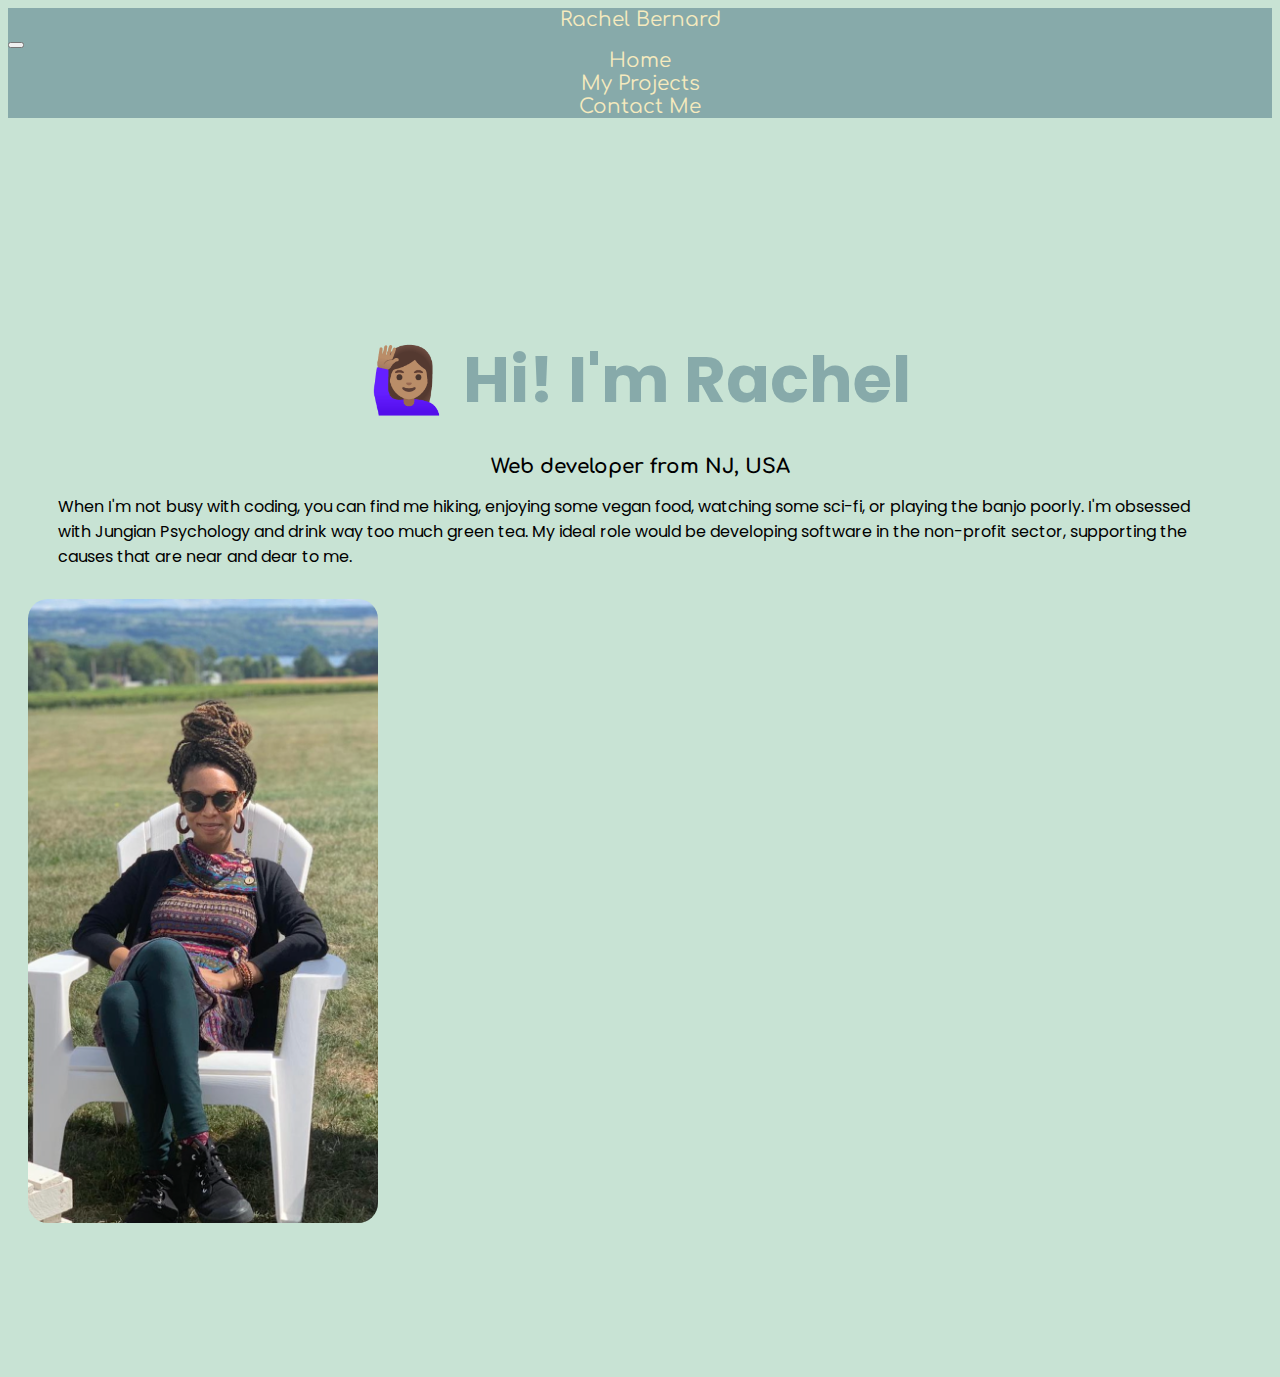
<file: about.html>
<!DOCTYPE html>
<html lang="en">
  <head>
    <meta charset="UTF-8" />
    <meta http-equiv="X-UA-Compatible" content="IE=edge" />
    <meta name="viewport" content="width=device-width, initial-scale=1.0" />
    <link
      href="https://cdn.jsdelivr.net/npm/bootstrap@5.1.3/dist/css/bootstrap.min.css"
      rel="stylesheet"
      integrity="sha384-1BmE4kWBq78iYhFldvKuhfTAU6auU8tT94WrHftjDbrCEXSU1oBoqyl2QvZ6jIW3"
      crossorigin="anonymous"
    />
    <link rel="preconnect" href="https://fonts.googleapis.com" />
    <link rel="preconnect" href="https://fonts.gstatic.com" crossorigin />
    <link
      href="https://fonts.googleapis.com/css2?family=Comfortaa&family=Poppins&display=swap"
      rel="stylesheet"
    />
    <link rel="stylesheet" href="styles/styles.css" />
    <script
      src="https://cdn.jsdelivr.net/npm/bootstrap@5.1.3/dist/js/bootstrap.bundle.min.js"
      integrity="sha384-ka7Sk0Gln4gmtz2MlQnikT1wXgYsOg+OMhuP+IlRH9sENBO0LRn5q+8nbTov4+1p"
      crossorigin="anonymous"
    ></script>
    <title>About Rachel Bernard</title>
  </head>
  <body>
    <nav
      class="navbar navbar-expand-lg navbar-light fixed-top"
      style="background-color: #87aaaa"
    >
      <div class="container-fluid">
        <a class="navbar-brand" href="#">Rachel Bernard</a>
        <button
          class="navbar-toggler"
          type="button"
          data-bs-toggle="collapse"
          data-bs-target="#navbarNavAltMarkup"
          aria-controls="navbarNavAltMarkup"
          aria-expanded="false"
          aria-label="Toggle navigation"
        >
          <span class="navbar-toggler-icon"></span>
        </button>
        <div class="collapse navbar-collapse" id="navbarNavAltMarkup">
          <div class="navbar-nav">
            <a class="nav-link" aria-current="page" href="index.html">Home</a>
            <a class="nav-link active" href="projects.html">My Projects</a>
            <a class="nav-link" href="contact.html">Contact Me</a>
          </div>
        </div>
      </div>
    </nav>

    <div class="about-section container">
      <div class="row">
        <div class="col-md-6">
          <div class="about-section-content">
            <h1 class="mb-3">🙋🏽‍♀️ Hi! I'm Rachel</h1>
            <h2 class="mb-3">Web developer from NJ, USA</h2>
            <p>
              When I'm not busy with coding, you can find me hiking, enjoying
              some vegan food, watching some sci-fi, or playing the banjo
              poorly. I'm obsessed with Jungian Psychology and drink way too
              much green tea. My ideal role would be developing software in the
              non-profit sector, supporting the causes that are near and dear to
              me.
            </p>
          </div>
        </div>
        <div class="col-md-6">
          <img
            src="images/pfp2.png"
            class="img-fluid p-2 pfp"
            alt="Rachel photo"
            width="350px"
          />
        </div>
      </div>
    </div>
  </body>
</html>
</file>
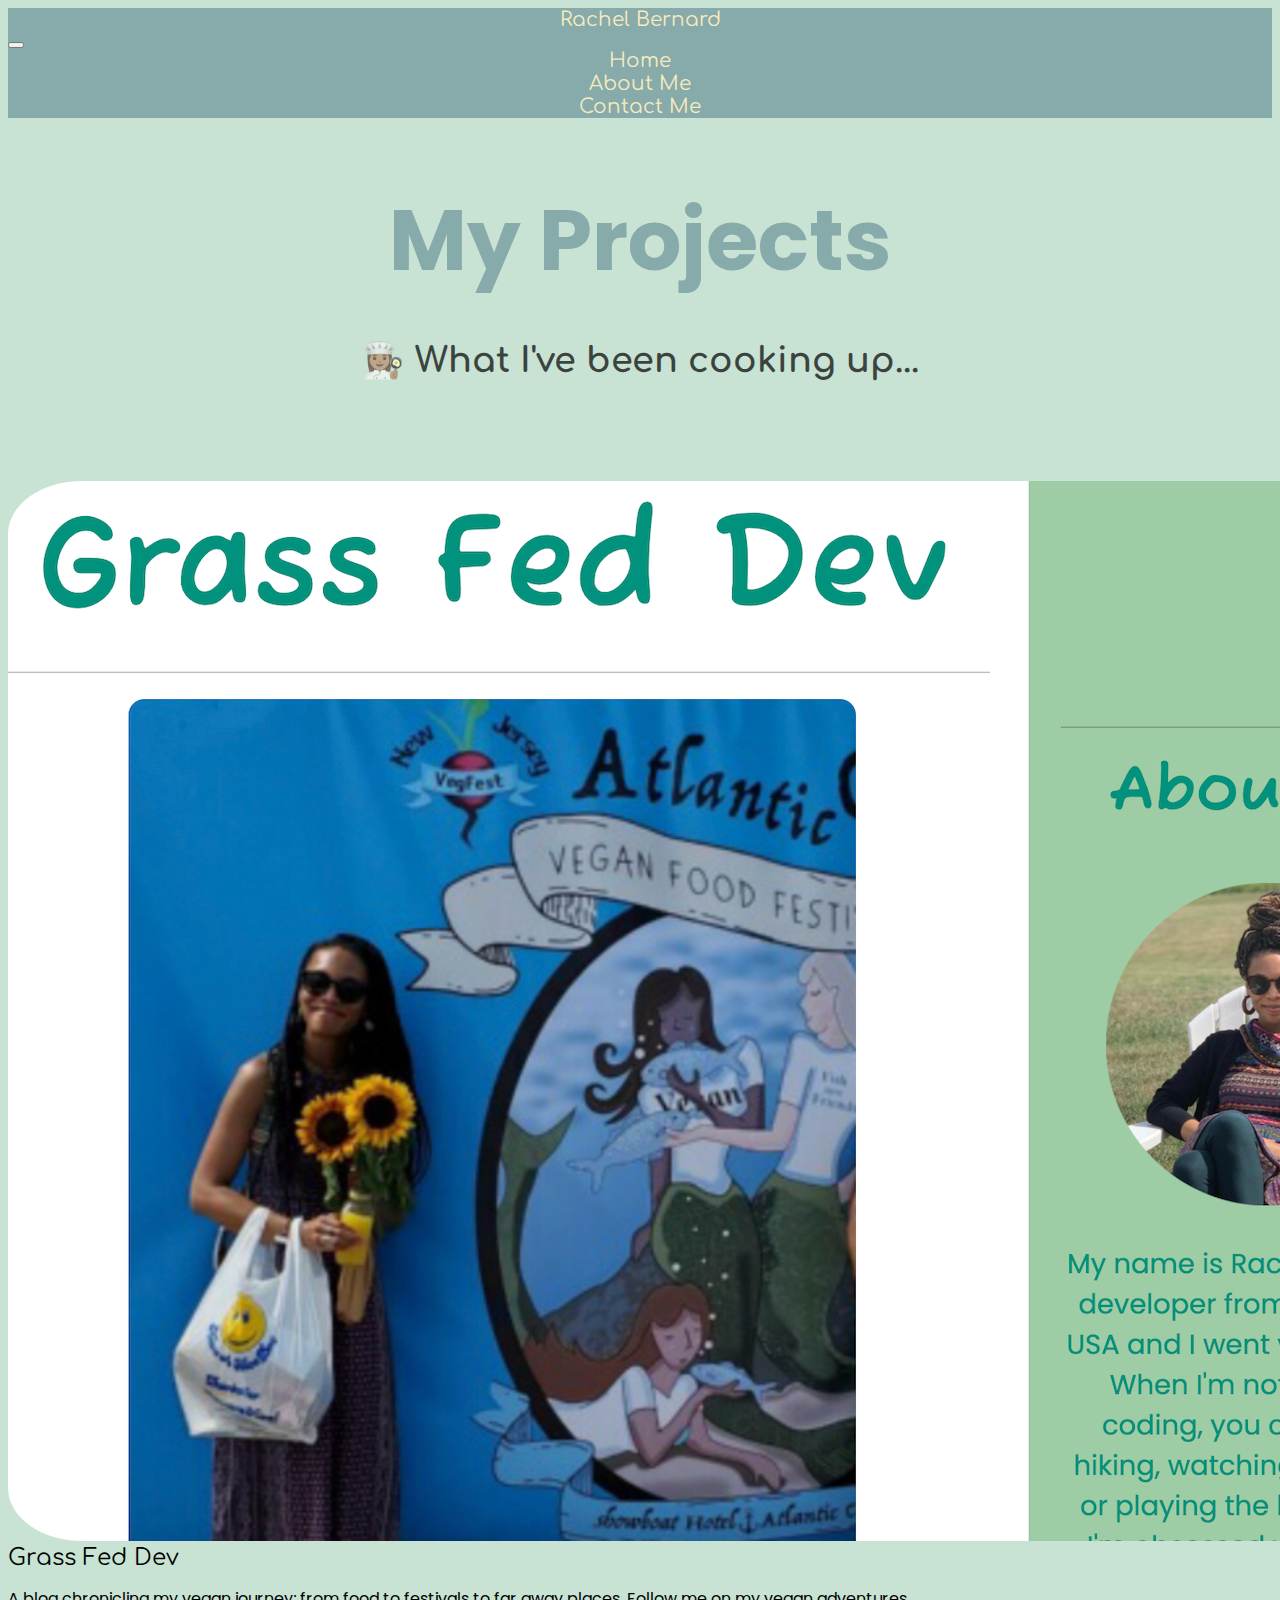
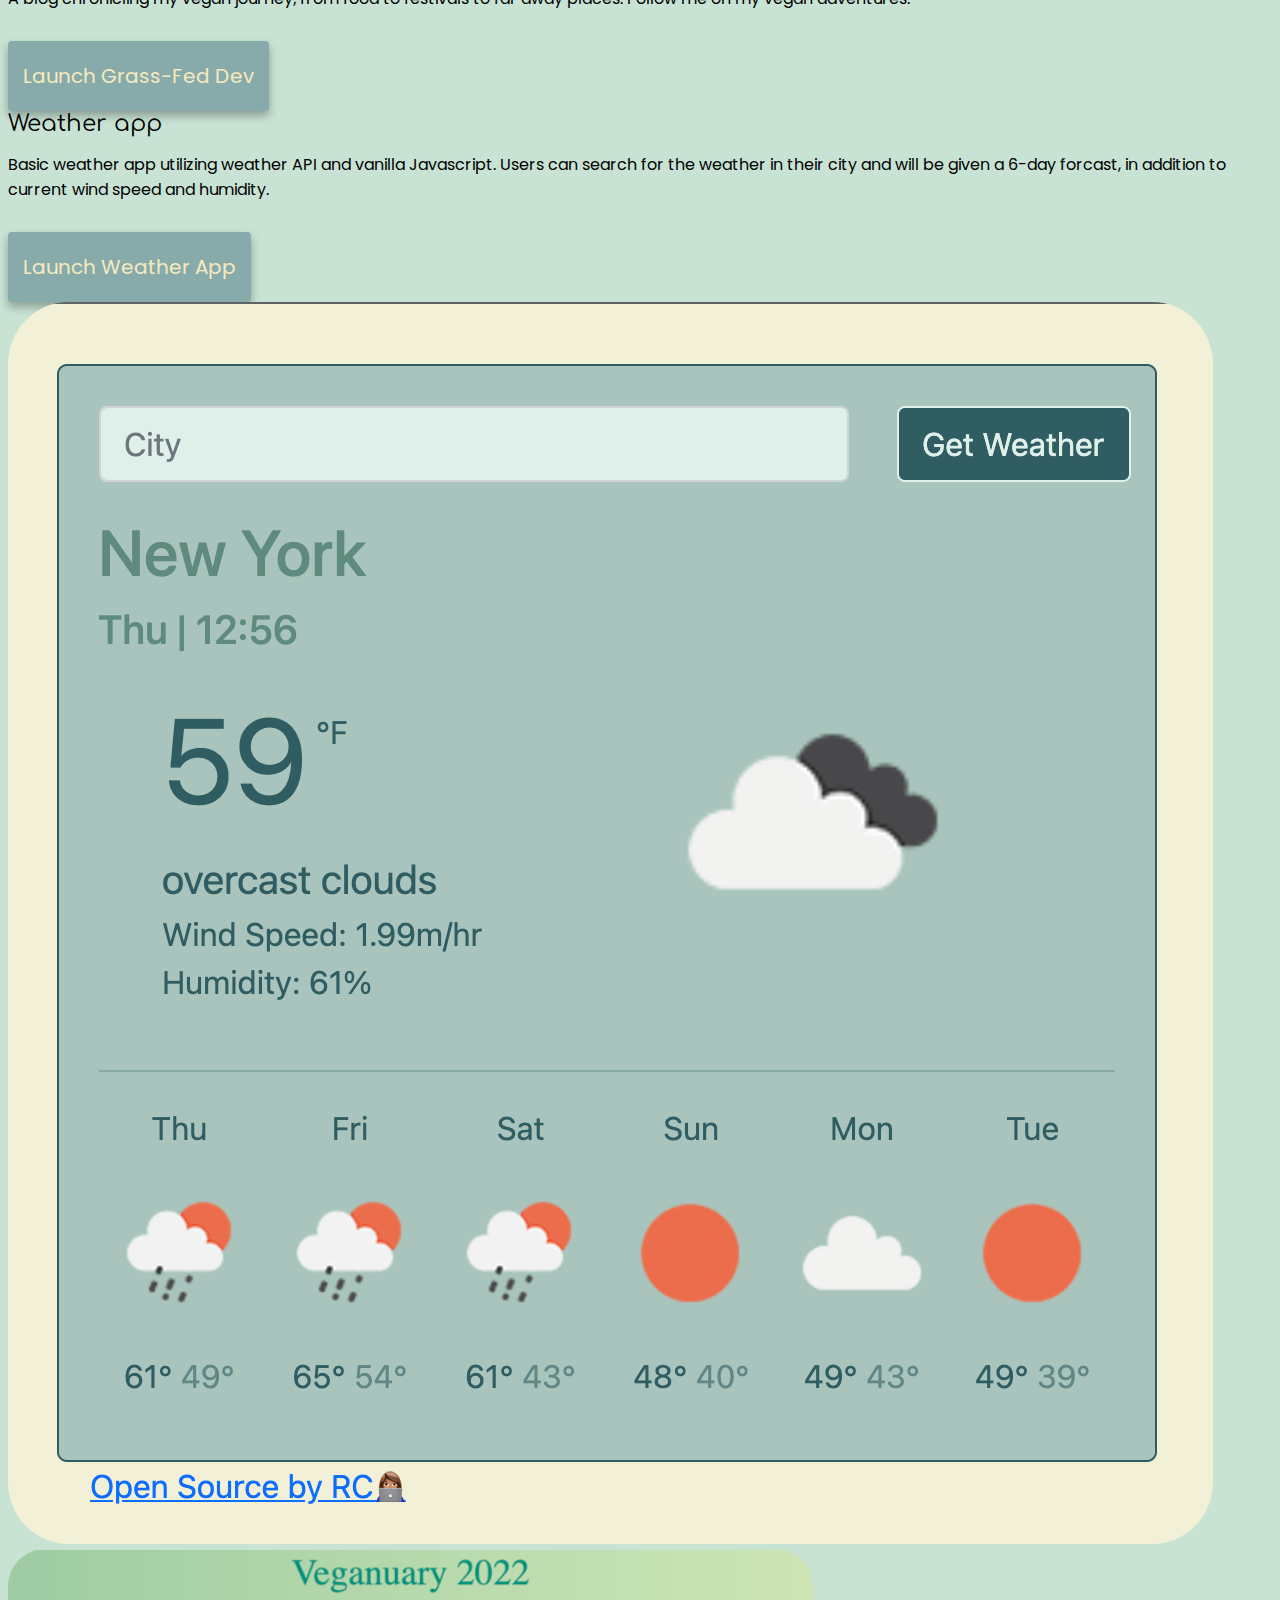
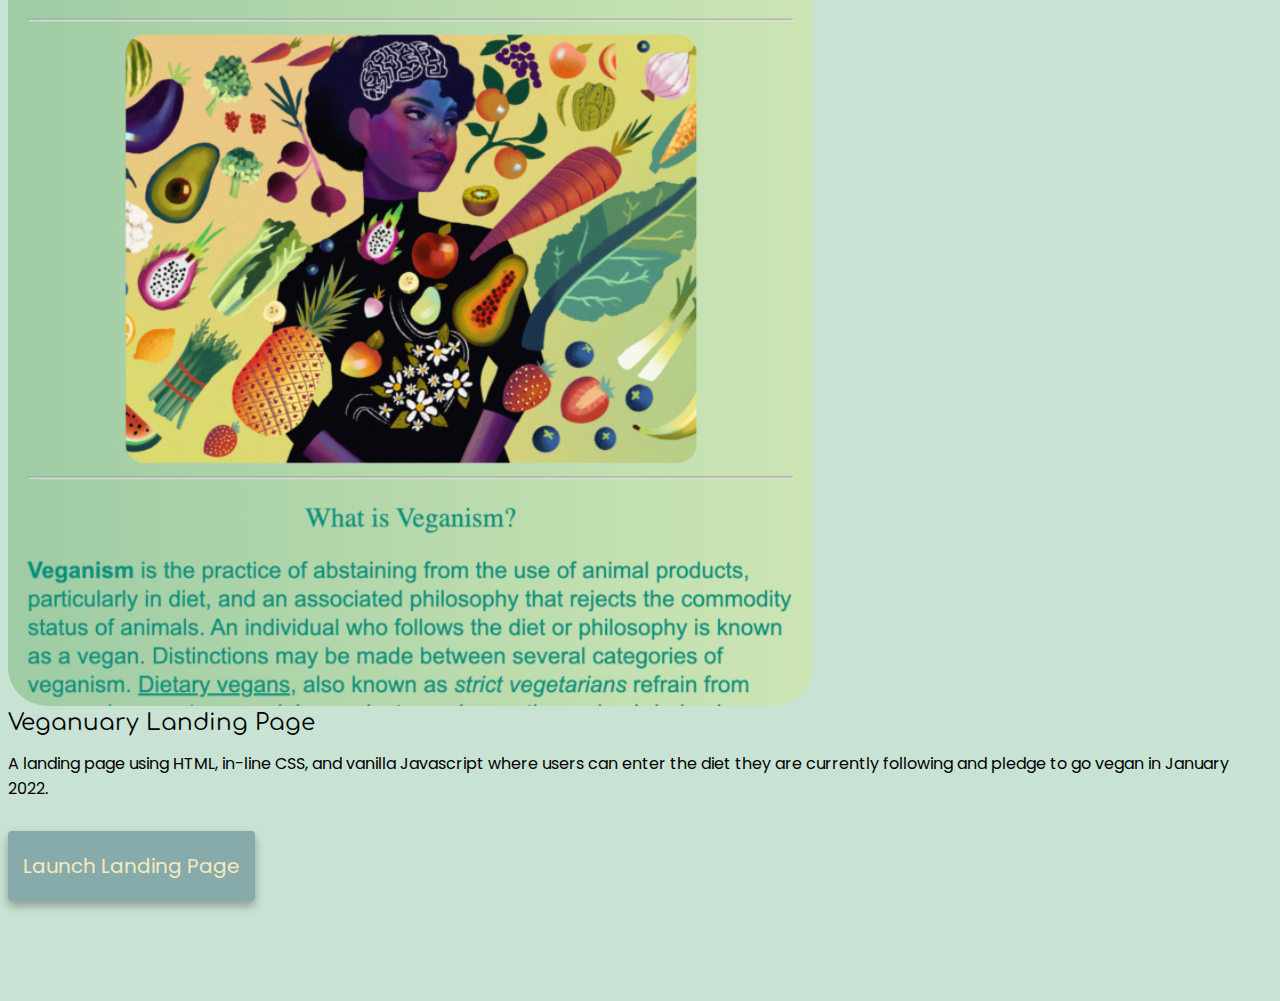
<file: projects.html>
<!DOCTYPE html>
<html lang="en">
  <head>
    <meta charset="UTF-8" />
    <meta http-equiv="X-UA-Compatible" content="IE=edge" />
    <meta name="viewport" content="width=device-width, initial-scale=1.0" />
    <link
      href="https://cdn.jsdelivr.net/npm/bootstrap@5.1.3/dist/css/bootstrap.min.css"
      rel="stylesheet"
      integrity="sha384-1BmE4kWBq78iYhFldvKuhfTAU6auU8tT94WrHftjDbrCEXSU1oBoqyl2QvZ6jIW3"
      crossorigin="anonymous"
    />
    <link rel="preconnect" href="https://fonts.googleapis.com">
<link rel="preconnect" href="https://fonts.gstatic.com" crossorigin>
<link href="https://fonts.googleapis.com/css2?family=Comfortaa&family=Poppins&display=swap" rel="stylesheet">
    <link rel="stylesheet" href="styles/styles.css" />
    <script
      src="https://cdn.jsdelivr.net/npm/bootstrap@5.1.3/dist/js/bootstrap.bundle.min.js"
      integrity="sha384-ka7Sk0Gln4gmtz2MlQnikT1wXgYsOg+OMhuP+IlRH9sENBO0LRn5q+8nbTov4+1p"
      crossorigin="anonymous"
    ></script>
    <title>Rachel Bernard's Projects</title>
  </head>
  <body>
    <nav
      class="navbar navbar-expand-lg navbar-light fixed-top"
      style="background-color: #87aaaa"
    >
      <div class="container-fluid">
        <a class="navbar-brand" href="#">Rachel Bernard</a>
        <button
          class="navbar-toggler"
          type="button"
          data-bs-toggle="collapse"
          data-bs-target="#navbarNavAltMarkup"
          aria-controls="navbarNavAltMarkup"
          aria-expanded="false"
          aria-label="Toggle navigation"
        >
          <span class="navbar-toggler-icon"></span>
        </button>
        <div class="collapse navbar-collapse" id="navbarNavAltMarkup">
          <div class="navbar-nav">
            <a class="nav-link" aria-current="page" href="index.html">Home</a>
            <a class="nav-link active" href="about.html">About Me</a>
            <a class="nav-link" href="contact.html">Contact Me</a>
          </div>
        </div>
      </div>
    </nav>
    <h1 class="projects-h1">My Projects</h1>
    <h3 class="cooking">👩🏽‍🍳 What I've been cooking up...</h1>
      
     <div class="container">
      <div class="row">
        <div class="col-sm-6 p-2 d-none d-lg-block">
          <img src="images/grass_fed.jpg" class="img-fluid border shadow-sm p-2 mb-4 project-pics" alt="site_homepage" />
        </div>
        <div class="col-sm-6">
              <div class="project-title">Grass Fed Dev</div>          
              <p>
            A blog chronicling my vegan journey; from food to festivals to far away places. Follow me on my vegan adventures.
            
          </p>
          <div class="project-links">
            <a href="https://www.grass-fed-dev.com/" target="#" class="button">Launch Grass-Fed Dev</a>
              
          </div>
        </div>
      

        <div class="row">
          <div class="col-sm-6">
            <div class="project-title">Weather app</div>
            <p>
              Basic weather app utilizing weather API and vanilla Javascript. Users can search for the weather in their city and will be given a 6-day forcast, in addition to current wind speed and humidity.
            </p>
            <div class="project-links">
              <a href="https://hardcore-dijkstra-645413.netlify.app/" target="#"class="button">Launch Weather App</a>
            </div>
          </div>
          <div class="col-sm-6 p-2 d-none d-lg-block">
            <img src="images/weather_project.png" class="img-fluid border shadow-sm p-2 mb-4 project-pics" alt="Weather app" />
          </div>
        </div>
        <div class="row">
          <div class="col-sm-6 p-2 d-none d-lg-block">
            
            <img src="images/vegan_page.png" class="img-fluid border shadow-sm p-2 mb-4 project-pics" alt="Vegan Site" />
          </div>
          <div class="col-sm-6">
            <div class="project-title">Veganuary Landing Page</div>
            <p>
              A landing page using HTML, in-line CSS, and vanilla Javascript where users can enter the diet they are currently following and pledge to go vegan in January 2022.
            </p>
            <div class="project-links">
              <a href="https://github.com/RachelBernard/Landing_page" class="button">Launch Landing Page</a>
            
            </div>
          </div>
        </div>
      </div>
    </div>
  </body>
</html>
</file>
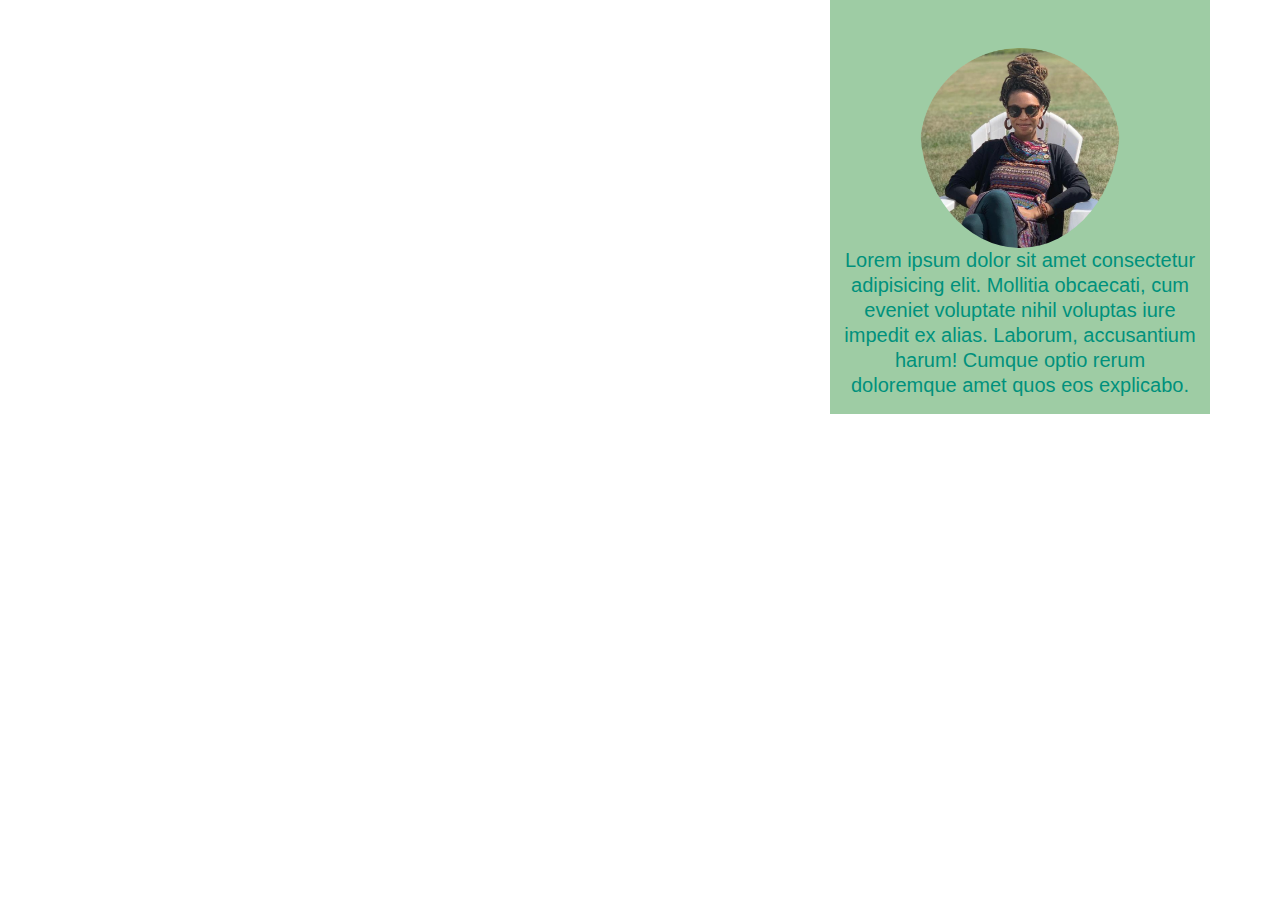
<file: images/Vegan in 2022.html>
<!DOCTYPE html>
<!-- saved from url=(0057)file:///Users/rachelbernard/Desktop/Vegan_Site/index.html -->
<html lang="en"><head><meta http-equiv="Content-Type" content="text/html; charset=UTF-8">
    
    <meta http-equiv="X-UA-Compatible" content="IE=edge">
    <meta name="viewport" content="width=device-width, initial-scale=1.0">
    <link href="./Vegan in 2022_files/bootstrap.min.css" rel="stylesheet" integrity="sha384-1BmE4kWBq78iYhFldvKuhfTAU6auU8tT94WrHftjDbrCEXSU1oBoqyl2QvZ6jIW3" crossorigin="anonymous">
    <link rel="stylesheet" href="./Vegan in 2022_files/styles.css">
    <title>Vegan in 2022</title>
  </head>
  <body>
    <div class="container">
      <div class="row">
        <div class="col-8"></div>
        <div class="col-4 text-center bio">
          <div class="content">
            <img src="./Vegan in 2022_files/pfp2-modified.png" class="img-responsive rounded-circle pt-5" width="200px">

            <p>
              Lorem ipsum dolor sit amet consectetur adipisicing elit. Mollitia
              obcaecati, cum eveniet voluptate nihil voluptas iure impedit ex
              alias. Laborum, accusantium harum! Cumque optio rerum doloremque
              amet quos eos explicabo.
            </p>
          </div>
        </div>
      </div>
    </div>
  

</body></html>
</file>
<file: styles/styles.css>
body {
  background-color: #c8e3d4;
}

h1,
h2,
h3 {
  text-align: center;
}

h1 {
  margin-top: 80px;
  font-size: 85px;
  line-height: 1;
  color: #87aaaa;
  font-family: "Poppins", sans-serif;
}

h2 {
  font-size: 48px;
}

h3 {
  font-size: 35px;
  opacity: 0.7;
  font-family: "Comfortaa", cursive;
  margin-top: 15px;
}

h4 {
  color: #87aaaa;
  font-family: "Poppins", sans-serif;
}

a {
  color: #f6eabe;
  font-size: 20px;
  text-decoration: solid;
  display: flex;
  justify-content: space-evenly;
  font-family: "Comfortaa", cursive;
}

a:hover {
  color: #f6d7a7;
}

p {
  font-family: "Poppins", sans-serif;
}

.button {
  background-color: #87aaaa;
  box-shadow: 0 5px 10px rgba(0, 0, 0, 0.3);
  border-radius: 10px;
}

.container {
  margin: 100px auto;
}

.cats {
  display: flex;
  justify-content: center;
}

.project-h1 {
  margin-top: 80px;
}

.cooking {
  margin-top: 20px;
}

.hero h1 {
  color: #f6eabe;
  margin: 0 auto;
  padding-top: 50px;
}

.hero h3 {
  padding-bottom: 30px;
}

.hero {
  background-color: #87aaaa;
}

.about-section h1 {
  font-size: 64px;
  font-family: "Poppins", sans-serif;
}

.about-section h2 {
  font-size: 20px;
  font-family: "Comfortaa", cursive;
}

.about-section {
  padding: 50px 20px;
}

.about-section-content {
  margin: 30px;
}

.about-section p {
  font-family: "Poppins", sans-serif;
}

.pfp {
  border-radius: 20px;
}

.project-links {
  display: flex;
  margin-top: 30px;
  justify-content: flex-start;
}

.project-links a {
  margin: 0;
  border-radius: 4px;
  padding: 20px 15px;
  text-decoration: none;
  text-transform: capitalize;
  font-family: "Poppins", sans-serif;
}

.project-title {
  font-size: 23px;
  font-family: "Comfortaa", cursive;
}

.project-pics {
  border-radius: 5%;
}

.content-container {
  text-align: center;
  margin: 60px auto;
}

.content-container h1 {
  padding: 10px;
}

.content-container a {
  color: #87aaaa;
}

.content-container a:hover {
  color: #f6d7a7;
}

footer {
  margin: 100px;
}

footer .email-link {
  text-decoration: none;
  color: #87aaaa;
  font-size: 24px;
  text-align: center;
  margin: 20px;
}

footer .email-link:hover {
  color: #f6d7a7;
}

footer .social-links a {
  margin: 0 20px;
  color: #f6eabe !important;
  background: #87aaaa !important;
  padding: 10px 14px;
  border-radius: 50%;
  font-size: 18px;
  transition: all 100ms ease-in-out;
  text-decoration: none;
}

footer .social-links a:hover {
  color: #f6d7a7 !important;
}

footer .git-link {
  text-decoration: underline;
  color: black;
  font-size: 16px;
  font-family: "Poppins", sans-serif;
  padding: 0px;
  margin: 0px;
  display: inline-flex;
}

footer a:hover {
  color: #f6d7a7;
}

@media (max-width: 600px) {
  .project-links {
    display: block;
    text-align: center;
    margin: 50px auto;
  }
  h1 {
    font-size: 30pt;
    padding: 3px;
  }

  h3 {
    font-size: 20px;
    text-align: center;
  }

  .project-title {
    text-align: center;
  }

  p {
    text-align: center;
  }

  .about-section {
    text-align: center;
    padding: 0px;
  }

  .about-section-content h1 {
    margin: 15px;
    font-size: 50px;
  }
}
</file>
<file: images/Vegan in 2022_files/styles.css>
body {
  margin-right: 0;
  padding-right: 0;
}
.bio {
  background: #9ecca4;
}

h1 {
  text-align: center;
  font-weight: 300;
  color: #00917c;
}

h2 {
  text-align: center;
  font-weight: 300;
  color: #00917c;
}

p {
  font-size: 20px;
  font-family: Arial, Helvetica, sans-serif;
  line-height: 25px;
  color: #00917c;
}

button {
  margin: 20px auto;
  display: block;
  color: #00917c;
  font-size: 16px;
  font-weight: bolder;
  background: transparent;
  padding: 15px 20px;
  border: 1px solid #00917c;
  border-radius: 30px;
  box-shadow: 2px 5px 5px rgb(0 0 0 / 20%);
  transition: all 200ms ease-in-out;
}

button:hover {
  background: #00917c;
  color: white;
  cursor: pointer;
}

.type {
  text-decoration: underline;
}
</file>
